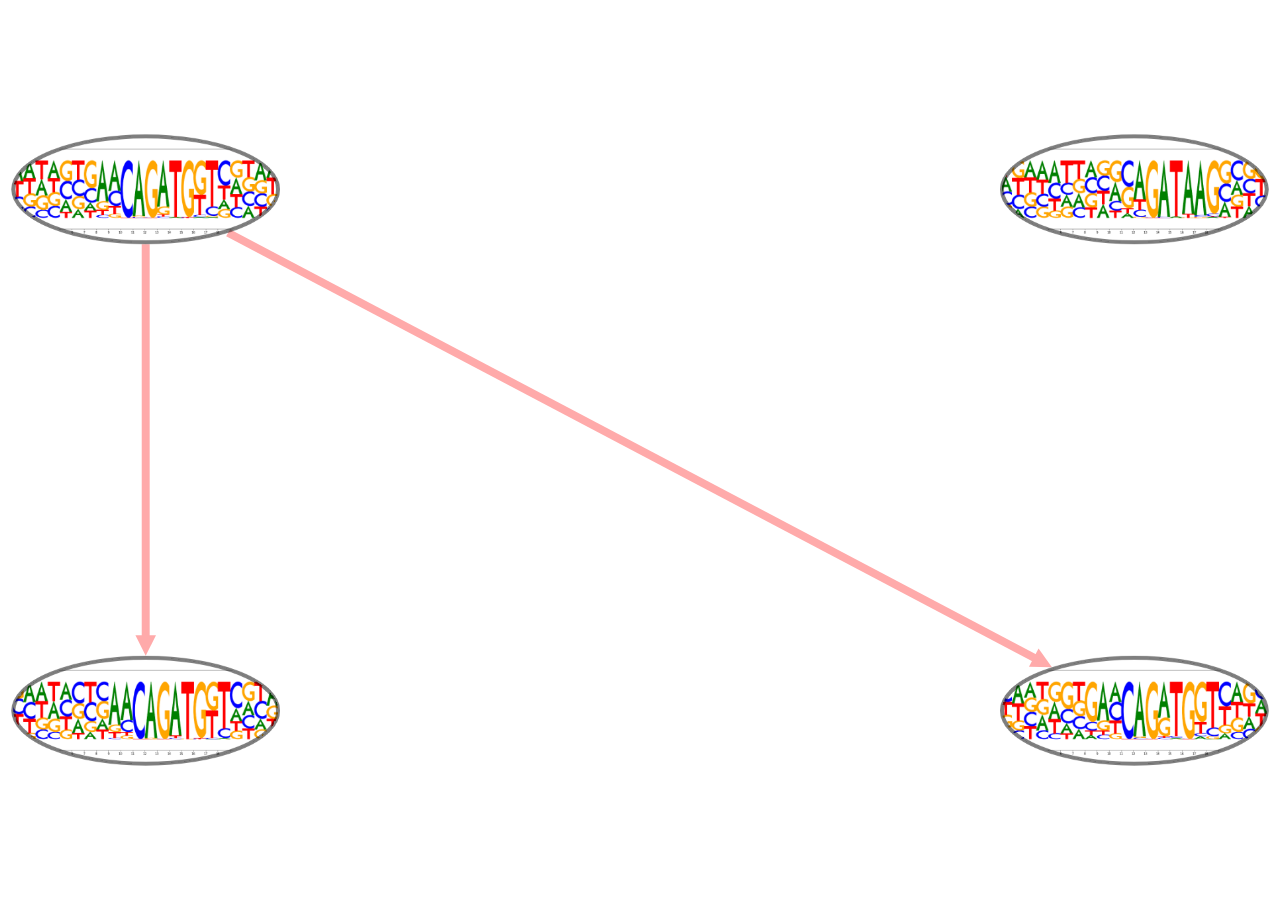
<file: examples/simulated_TAL_GATA_deeplearning/index.html>
<!DOCTYPE html>
<!-- This code is for demonstration purposes only.  You should not hotlink to Github, Rawgit, or files from the Cytoscape.js documentation in your production apps. -->
<html>
<head>
<link href="style.css" rel="stylesheet" />
<meta charset=utf-8 />
<meta name="viewport" content="user-scalable=no, initial-scale=1.0, minimum-scale=1.0, maximum-scale=1.0, minimal-ui">
<title>Images</title>
<script src="cytoscape.min.js"></script>
</head>
<body>
<div id="cy"></div>
<!-- Load application code at the end to ensure DOM is loaded -->
<script src="code.js"></script>
</body>
</html>
</file>
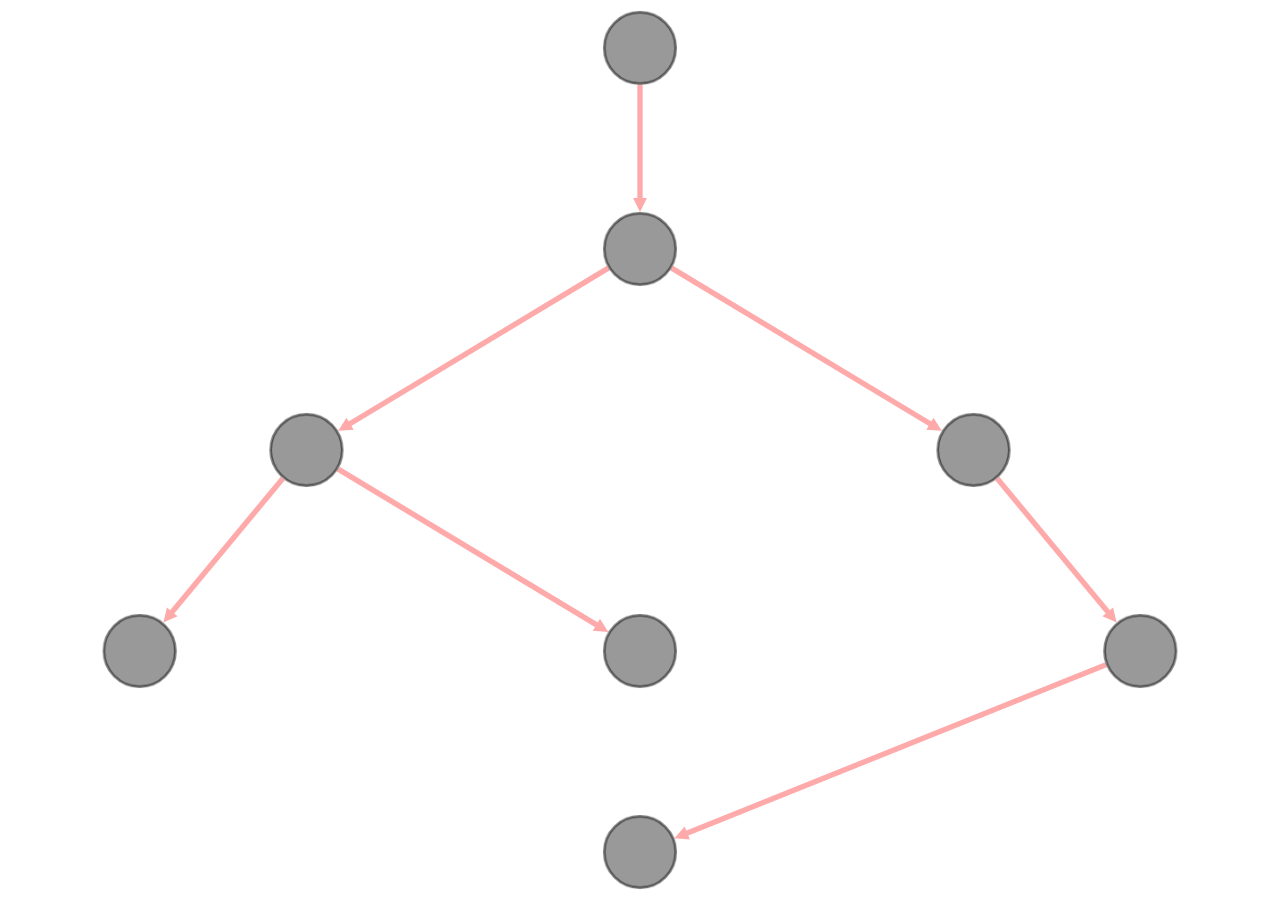
<file: examples/simulated_TAL_GATA_deeplearning/documentation/demos/images-breadthfirst-layout/index.html>
<!DOCTYPE html>
<!-- This code is for demonstration purposes only.  You should not hotlink to Github, Rawgit, or files from the Cytoscape.js documentation in your production apps. -->
<html>
<head>
<link href="style.css" rel="stylesheet" />
<meta charset=utf-8 />
<meta name="viewport" content="user-scalable=no, initial-scale=1.0, minimum-scale=1.0, maximum-scale=1.0, minimal-ui">
<title>Images</title>
<script src="../../js/cytoscape.min.js"></script>
</head>
<body>
<div id="cy"></div>
<!-- Load application code at the end to ensure DOM is loaded -->
<script src="code.js"></script>
</body>
</html>
</file>
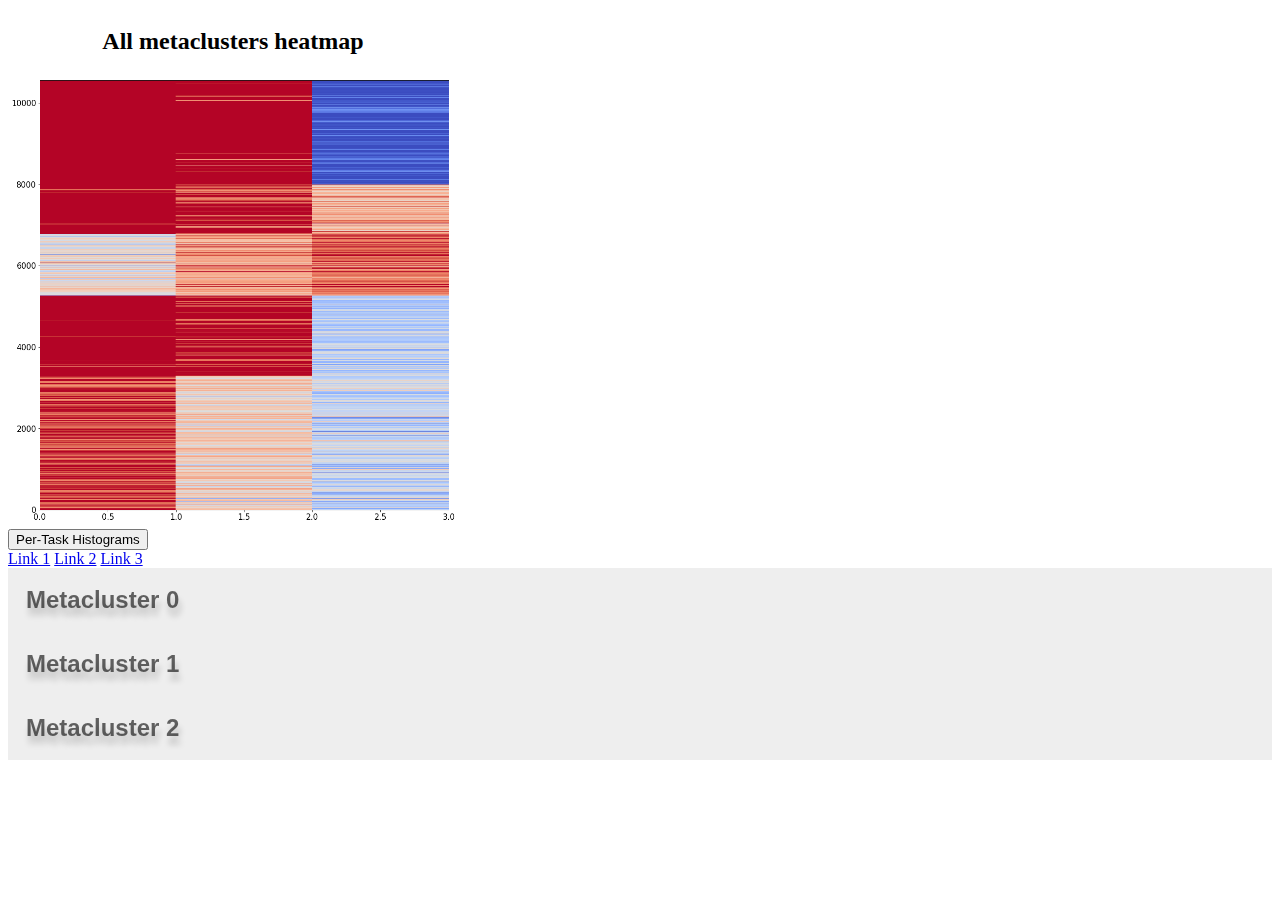
<file: modisco/visualization/html/test.html>
<!DOCTYPE html>
<html lang='en'>

<head>
    <title>MODISCO example dataset</title>
    <link type='text/css' rel='stylesheet' href="modisco.css">
    <!-- Toggle dropdown menu -->
    <script>
        /* When the user clicks on the button,
              toggle between hiding and showing the dropdown content */
        function myFunction() {
            document.getElementById("myDropdown").classList.toggle("show");
        }

        // Close the dropdown menu if the user clicks outside of it
        window.onclick = function(event) {
            if (!event.target.matches('.dropbtn')) {

                var dropdowns = document.getElementsByClassName("dropdown-content");
                var i;
                for (i = 0; i < dropdowns.length; i++) {
                    var openDropdown = dropdowns[i];
                    if (openDropdown.classList.contains('show')) {
                        openDropdown.classList.remove('show');
                    }
                }
            }
        }
    </script>
</head>

<body>
    <div class="horizontal_panel">
        <div style="display:inline-block;">
            <h2>All metaclusters heatmap</h2>
            <!-- Trigger the Modal -->
            <img id="myImg" src="example_figures_modisco/metaclusters_heatmap.png" alt="Metaclusters Heatmap" width="450" height="450">

            <!-- The Modal -->
            <div id="myModal" class="modal">

                <!-- The Close Button -->
                <span class="close">&times;</span>

                <!-- Modal Content (The Image) -->
                <img class="modal-content" id="img01">

                <!-- Modal Caption (Image Text) -->
                <div id="caption"></div>
            </div>
            <div class="dropdown">
                <button onclick="myFunction()" class="dropbtn">Per-Task Histograms</button>
                <div id="myDropdown" class="dropdown-content">
                    <a href="#">Link 1</a>
                    <a href="#">Link 2</a>
                    <a href="#">Link 3</a>
                </div>
            </div>

        </div>
        <button class="accordion">Metacluster 0</button>
        <div class="panel">
            <p>Lorem ipsum...</p>
        </div>

        <button class="accordion">Metacluster 1</button>
        <div class="panel">
            <p>Lorem ipsum...</p>
        </div>

        <button class="accordion">Metacluster 2</button>
        <div class="panel">
            <p>Lorem ipsum...</p>
        </div>
        <!--accordion script-->
        <script>
            var acc = document.getElementsByClassName("accordion");
            var i;

            for (i = 0; i < acc.length; i++) {
                acc[i].onclick = function() {
                    this.classList.toggle("active");
                    var panel = this.nextElementSibling;
                    if (panel.style.maxHeight) {
                        panel.style.maxHeight = null;
                    } else {
                        panel.style.maxHeight = panel.scrollHeight + "px";
                    }
                }
            }
        </script>
        <!-- Script to zoom in to all metaclusters heatmap -->
        <script>
            // Get the modal
            var modal = document.getElementById('myModal');

            // Get the image and insert it inside the modal - use its "alt" text as a caption
            var img = document.getElementById('myImg');
            var modalImg = document.getElementById("img01");
            var captionText = document.getElementById("caption");
            img.onclick = function() {
                modal.style.display = "block";
                modalImg.src = this.src;
                captionText.innerHTML = this.alt;
            }

            // Get the <span> element that closes the modal
            var span = document.getElementsByClassName("close")[0];

            // When the user clicks on <span> (x), close the modal
            span.onclick = function() {
                modal.style.display = "none";
            }
        </script>
</body>
</file>
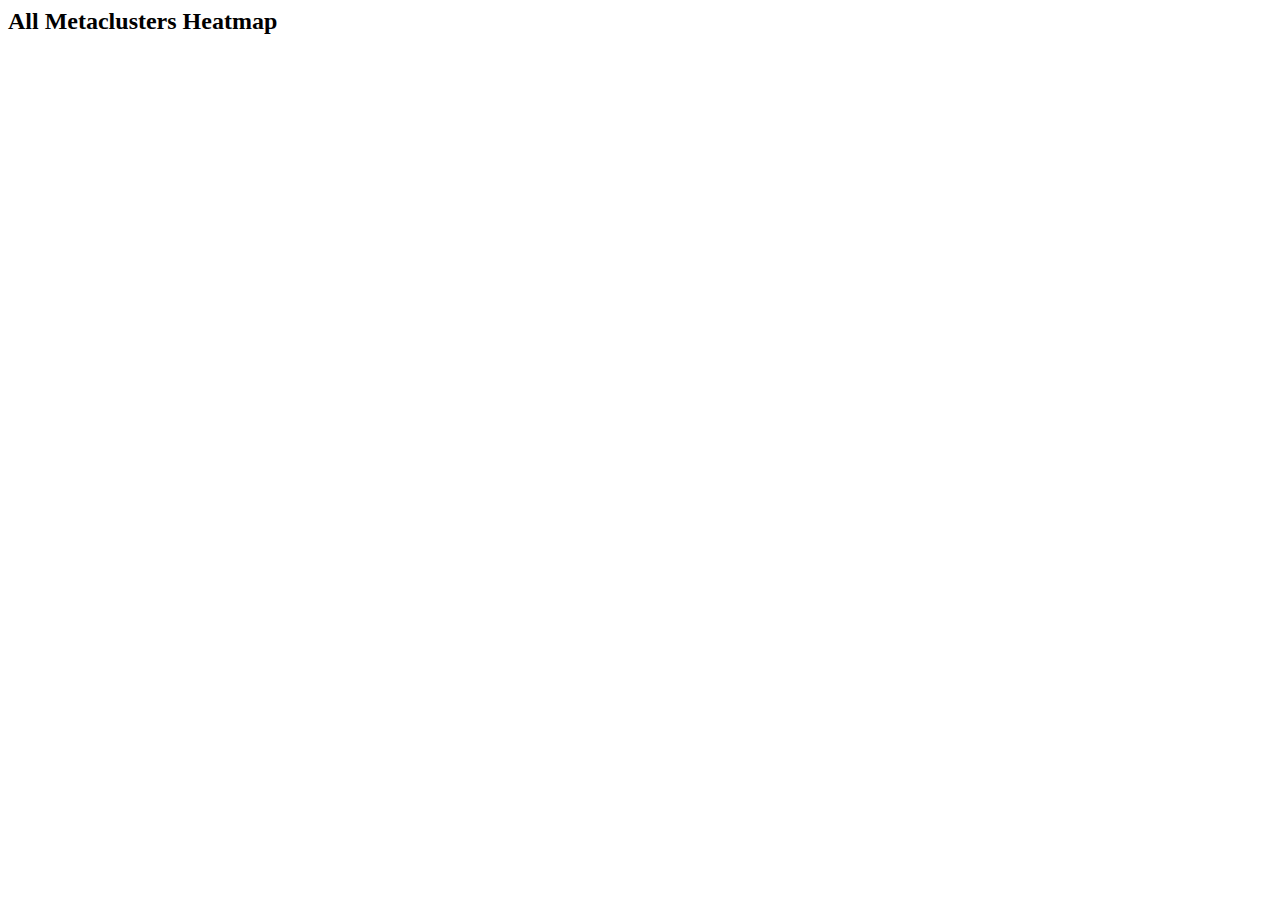
<file: modisco/visualization/html/test_small.html>
<head>
  <title>test</title>
  <script>functionshowHist(hist_div){varconnected_div=document.getElementById(hist_div).style.display;varvis="block";if(connected_div=="none"){vis="block";}if(connected_div=="block"){vis="none";}document.getElementById(hist_div).style.display=vis;}</script>
</head>
<body>
  <div class="horizontal_panel">
    <div class="column">
      <h2>All Metaclusters Heatmap</h2>
    </div>
  </div>
</body>
</file>
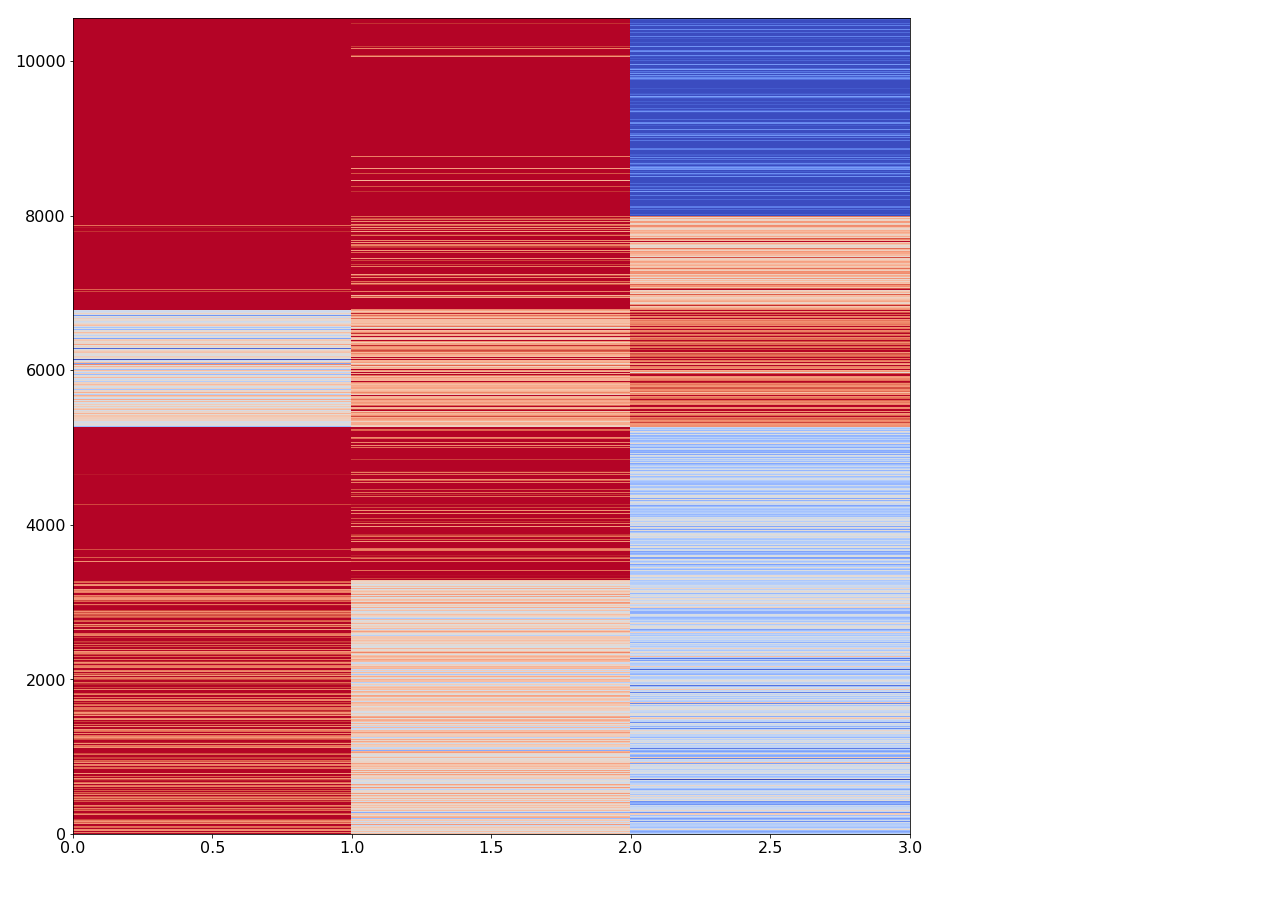
<file: modisco/visualization/tests/example.from.string.html>
<!DOCTYPE html><html><body><img src="[data-uri]"></body></html>
</file>
<file: examples/simulated_TAL_GATA_deeplearning/style.css>
body { 
  font: 14px helvetica neue, helvetica, arial, sans-serif;
}

#cy {
  height: 100%;
  width: 100%;
  position: absolute;
  left: 0;
  top: 0;
}

#eat {
  position: absolute;
  left: 1em;
  top: 1em;
  font-size: 1em;
  z-index: -1;
  color: #c88;
}
</file>
<file: examples/simulated_TAL_GATA_deeplearning/documentation/demos/images-breadthfirst-layout/style.css>
body { 
  font: 14px helvetica neue, helvetica, arial, sans-serif;
}

#cy {
  height: 100%;
  width: 100%;
  position: absolute;
  left: 0;
  top: 0;
}

#eat {
  position: absolute;
  left: 1em;
  top: 1em;
  font-size: 1em;
  z-index: -1;
  color: #c88;
}
</file>
<file: modisco/visualization/html/modisco.css>
/*style the task-specific histogram divs*/

.column {float: left;
	 font-family: sans-serif;
	 margin: 15px;
	 overflow:auto;
	 text-align:left; 
	}
.histogram {
    display:none;
    float:left;
}
.tsne{
    float:left;
    overflow:auto;
    margin: 15px;
    text-align:left;
}
.tsne_class{
    margin:auto;
    overflow:auto;
    margin: 15px;
    text-align:center;
}



 p{
    text-align: center;
 } 
 h2{
     text-align: center;
 }
 h4{
     padding:0px;
 }
 h5{
     padding:0px;
 }
/* Style the buttons that are used to open and close the accordion panel */
button.accordion {
    background-color: #eee;
    color: #444;
    cursor: pointer;
    padding: 18px;
    width: 100%;
    text-align: left;
    border: none;
    outline: none;
    transition: 0.4s;
    color: rgba(0,0,0,0.6);
    text-shadow: 2px 8px 6px rgba(0,0,0,0.2),
    0px -5px 35px rgba(255,255,255,0.3);
    font-weight: 900;
    font-size:150%;
}

/* Add a background color to the button if it is clicked on (add the .active class with JS), and when you move the mouse over it (hover) */
button.accordion.active, button.accordion:hover {
			     background-color: # ccc;
}

/* Style the accordion panel. Note: hidden by default */
div.panel {
    padding: 0 18px;
    background-color: white;
    max-height: 0;
    overflow: auto;
    transition: max-height 0.2 s ease-out;
}
div.blue{
    background-color: lightblue;
    text-align:left;
}
div{
    text-align:left;
}
img.track{
    width:900px;
    height:100px;
}
/* Style the Image Used to Trigger the Modal */
#myImg {
    border-radius: 5px;
    cursor: pointer;
    transition: 0.3s;
}

#myImg: hover {
        opacity: 0.7;
    }

    /* The Modal (background) */
    .modal {
        display: none; /* Hidden by default */
        position: fixed; /* Stay in place */
        z-index: 1; /* Sit on top */
        padding-top: 100px; /* Location of the box */
        left: 0;
        top: 0;
        width: 100% ; /* Full width */
        height: 100% ; /* Full height */
        overflow: auto; /* Enable scroll if needed */
        background-color: rgb(200, 200, 200); /* Fallback color */
        background-color: rgba(200, 200, 200, 0.9); /* Black w/ opacity */
    }

    /* Modal Content (Image) */
    .modal-content {
        margin: auto;
        display: block;
        width: 80% ;
        max-width: 700px;
    }

/* Caption of Modal Image (Image Text)-Same Width as the Image */
#caption {
    margin: auto;
    display: block;
    width: 80% ;
    max-width: 700px;
    text-align: center;
    color: #000;
    padding: 10px 0;
    height: 150px;
}

/* Add Animation-Zoom in the Modal */
.modal-content, #caption {
    -webkit-animation-name: zoom;
    -webkit-animation-duration: 0.6s;
    animation-name: zoom;
    animation-duration: 0.6s;
}

@-webkit-keyframes zoom {
    from {
        -webkit-transform: scale(0)
    }
    to {
        -webkit-transform: scale(1)
    }
}

@keyframes zoom {
    from {
        transform: scale(0)
    }
    to {
        transform: scale(1)
    }
}

/* The Close Button */
    .close {
        position: absolute;
        top: 15px;
        right: 35px;
        color: #000000;
        font-size: 40px;
        font-weight: bold;
        transition: 0.3s;
    }

    .close: hover,
    .close: focus {
        color: #bbb;
        text-decoration: none;
        cursor: pointer;
    }

/* 100% Image Width on Smaller Screens */
@media only screen and(max-width: 700px) {
        .modal-content {
            width: 100% ;
        }
    }

div.hist_checkbox {
        position: absolute;
        top: 11% ;
        left: 500px;
    }
/* Style the tab */
div.tab {
    overflow: auto;
    border: 1px solid #ccc;
    background-color: #f1f1f1;
}

/* Style the buttons inside the tab */
div.tab button {
    background-color: inherit;
    border: none;
    outline: none;
    cursor: pointer;
    padding: 14px 16px;
    transition: 0.3s;
    color: rgba(0,0,0,0.6);
    text-shadow: 2px 8px 6px rgba(0,0,0,0.2),
    0px -5px 35px rgba(255,255,255,0.3);
    font-weight: 900;
    font-size:100%;

}

/* Change background color of buttons on hover */
div.tab button:hover {
    background-color: #ddd;
}

/* Create an active/current tablink class */
div.tab button.active {
    background-color: #ccc;
}

/* Style the tab content */
.tabcontent {
    display: none;
    padding: 6px 12px;
    border: 1px solid #ccc;
    overflow:auto;
</file>
